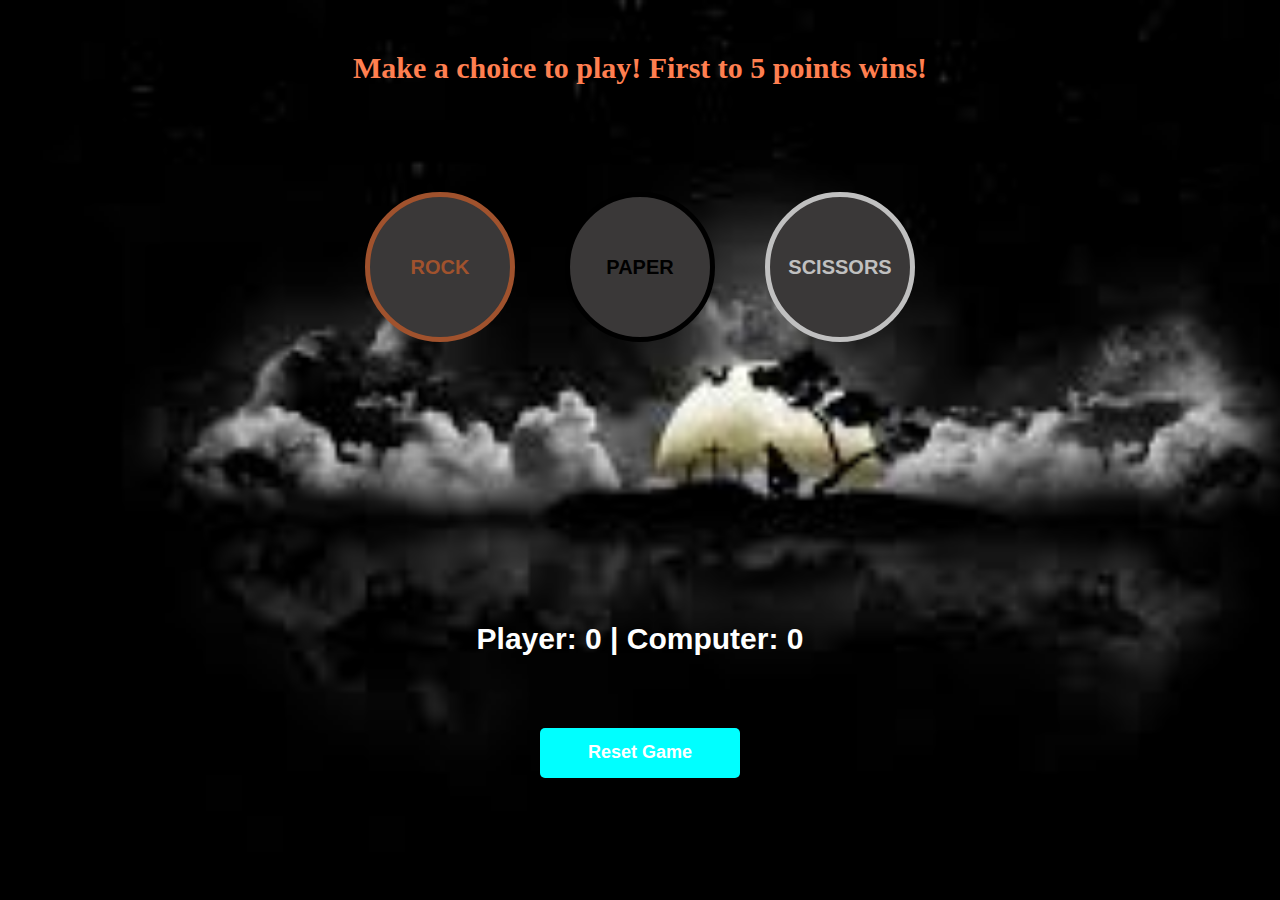
<file: index.html>
<!DOCTYPE html>
<html lang="en">
    <head>
        <meta charset="UTF-8">
        <title>Rock, Paper, Scissors</title>
        <link rel="stylesheet" href="style.css"> 
    </head>
    <body>
        <div id="flex-container">
            <div id="results">
                Make a choice to play! First to 5 points wins!
            </div>
            <div id="buttons">
                <button class="btn" id="rock">ROCK</button>
                <button class="btn" id="paper">PAPER</button>
                <button class="btn" id="scissors">SCISSORS</button>
            </div>
            <div id="player-wrap">
                <div id="player-selection"></div>
            </div>
            <div id="comp-wrap">
                <div id="computer-selection"></div>
            </div> 
            <div id="scoreboard">
                      Player: 0 | Computer: 0
            </div>
            <div id ="reset-wrap">
                <button id="reset">Reset Game</button>
            </div>
        </body>
    </div>  
    <script src="script.js"></script>
</html>
</file>
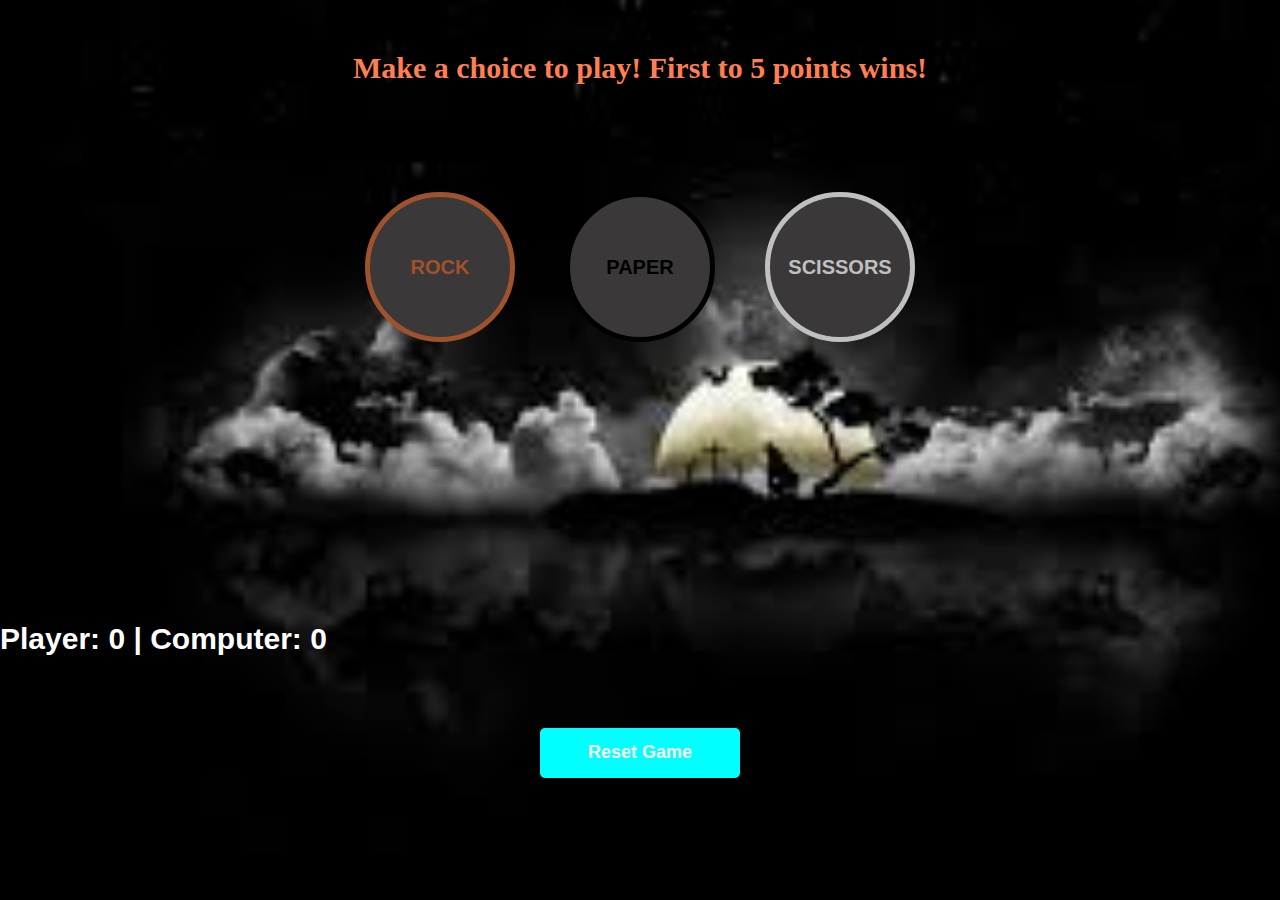
<file: rock-paper-scissors1/index.html>
<!DOCTYPE html>
<html lang="en">
    <head>
        <meta charset="UTF-8">
        <title>Rock, Paper, Scissors</title>
        <link rel="stylesheet" href="style.css"> 
    </head>
    <body>
        <div id="flex-container">
            <div id="results">
                Make a choice to play! First to 5 points wins!
            </div>
            <div id="buttons">
                <button class="btn" id="rock">ROCK</button>
                <button class="btn" id="paper">PAPER</button>
                <button class="btn" id="scissors">SCISSORS</button>
            </div>
            <div id="player-wrap">
                <div id="player-selection"></div>
            </div>
            <div id="comp-wrap">
                <div id="computer-selection"></div>
            </div> 
            <div id="scoreboard" style="display: center;">
                Player: 0 | Computer: 0
            </div>
            <div id ="reset-wrap">
                <button id="reset">Reset Game</button>
            </div>
        </body>
    </div>  
    <script src="script.js"></script>
</html>
</file>
<file: style.css>
html, body{
    height: 100%;
}
body{
    margin: 0;
    background-image: url("/images/image.jpg");
    background-repeat: no-repeat;
    background-size: cover;
}
.btn{
    height: 150px;
    width: 150px;
    outline: none;
    border-radius: 50%;
    background-color: rgb(58, 56, 56);
    border-width: 5px;
    font-size: 20px;
    font-family: Arial, Helvetica, sans-serif;
    font-weight: bold;
    border-style: solid;
    transition: all .2s ease-in-out;
}

.btn:hover{
    transform: scale(1.25);
}

.btn:active{
    transform: scale(1.0);
}

#flex-container{
    display: flex;
    margin: 0;
    padding: 0;
    height: 100%;
    flex-wrap: wrap;
}

#results{
    display: flex;
    width: 100%;
    height: 10%;
    justify-content: center;
    align-self: center;
    font-family: Georgia, 'Times New Roman', Times, serif;
    color: coral;
    font-weight: bold;
    font-size: 30px;
}

#buttons{
    display: flex;
    width: 100%;
    justify-content: center;
    gap: 50px;
}

#player-wrap{
    display: flex;
    width: 50%;
    justify-content: center;
}

#player-selection{
    display: flex;
    color: deeppink;
    font-family: 'Franklin Gothic Medium', 'Arial Narrow', Arial, sans-serif;
    color: rgba(74,74,74,0,8);
    font-weight: bold;
    font-size: 24px;
    height: 24px;
}
#comp-wrap{
    display: flex;
    width: 50%;
    justify-content: center;
}

#computer-selection{
    display: flex;
    font-family: 'Trebuchet MS', 'Lucida Sans Unicode', 'Lucida Grande', 'Lucida Sans', Arial, sans-serif;
    color: darkorange;
    font-weight: bold;
    font-size: 30px;
}

#scoreboard{
    display: flex;
    width: 100%;
    justify-content: center;
    align-self: center;
    font-family: Verdana, Geneva, Tahoma, sans-serif;
    color: white;
    font-weight: bold;
    font-size: 30px;
}

#reset-wrap{
    display: flex;
    width: 100%;
    height: 10%;
    justify-content: center;
}

#reset{
    align-self: center;
    width: 200px;
    height: 50px;
    border-radius: 5px;
    color: white;
    border: none;
    font-size: 18px;
    background-color: aqua;
    font-weight: bold;
    outline: none;
}

#reset:hover{
    -webkit-animation-duration: 2s;
    -webkit-animation-iteration-count: 1;
    -webkit-box-shadow: 0 0 20px #6abfc3;
}

#rock{
    color: sienna;
    border-color: sienna;
}

#rock:hover{
    -webkit-animation-duration: 2s;
    -webkit-animation-iteration-count: 1;
    -wekit-box-shadow: 0 0 20px sienna;
}

#scissors{
    color: silver;
    border-color: silver;
}
#scissors:hover{
    -webkit-animation-duration: 2s;
    -webkit-animation-iteration-count: 1;
    -wekit-box-shadow: 0 0 20px sienna;
}
</file>
<file: rock-paper-scissors1/style.css>
html, body{
    height: 100%;
}
body{
    margin: 0;
    background-image: url("/images/image.jpg");
    background-repeat: no-repeat;
    background-size: cover;
}
.btn{
    height: 150px;
    width: 150px;
    outline: none;
    border-radius: 50%;
    background-color: rgb(58, 56, 56);
    border-width: 5px;
    font-size: 20px;
    font-family: Arial, Helvetica, sans-serif;
    font-weight: bold;
    border-style: solid;
    transition: all .2s ease-in-out;
}

.btn:hover{
    transform: scale(1.25);
}

.btn:active{
    transform: scale(1.0);
}

#flex-container{
    display: flex;
    margin: 0;
    padding: 0;
    height: 100%;
    flex-wrap: wrap;
}

#results{
    display: flex;
    width: 100%;
    height: 10%;
    justify-content: center;
    align-self: center;
    font-family: Georgia, 'Times New Roman', Times, serif;
    color: coral;
    font-weight: bold;
    font-size: 30px;
}

#buttons{
    display: flex;
    width: 100%;
    justify-content: center;
    gap: 50px;
}

#player-wrap{
    display: flex;
    width: 50%;
    justify-content: center;
}

#player-selection{
    display: flex;
    color: deeppink;
    font-family: 'Franklin Gothic Medium', 'Arial Narrow', Arial, sans-serif;
    color: rgba(74,74,74,0,8);
    font-weight: bold;
    font-size: 24px;
    height: 24px;
}
#comp-wrap{
    display: flex;
    width: 50%;
    justify-content: center;
}

#computer-selection{
    display: flex;
    font-family: 'Trebuchet MS', 'Lucida Sans Unicode', 'Lucida Grande', 'Lucida Sans', Arial, sans-serif;
    color: darkorange;
    font-weight: bold;
    font-size: 30px;
}

#scoreboard{
    display: flex;
    width: 100;
    justify-content: center;
    align-self: center;
    font-family: Verdana, Geneva, Tahoma, sans-serif;
    color: white;
    font-weight: bold;
    font-size: 30px;
}

#reset-wrap{
    display: flex;
    width: 100%;
    height: 10%;
    justify-content: center;
}

#reset{
    align-self: center;
    width: 200px;
    height: 50px;
    border-radius: 5px;
    color: white;
    border: none;
    font-size: 18px;
    background-color: aqua;
    font-weight: bold;
    outline: none;
}

#reset:hover{
    -webkit-animation-duration: 2s;
    -webkit-animation-iteration-count: 1;
    -webkit-box-shadow: 0 0 20px #6abfc3;
}

#rock{
    color: sienna;
    border-color: sienna;
}

#rock:hover{
    -webkit-animation-duration: 2s;
    -webkit-animation-iteration-count: 1;
    -wekit-box-shadow: 0 0 20px sienna;
}

#scissors{
    color: silver;
    border-color: silver;
}
#scissors:hover{
    -webkit-animation-duration: 2s;
    -webkit-animation-iteration-count: 1;
    -wekit-box-shadow: 0 0 20px sienna;
}
</file>
